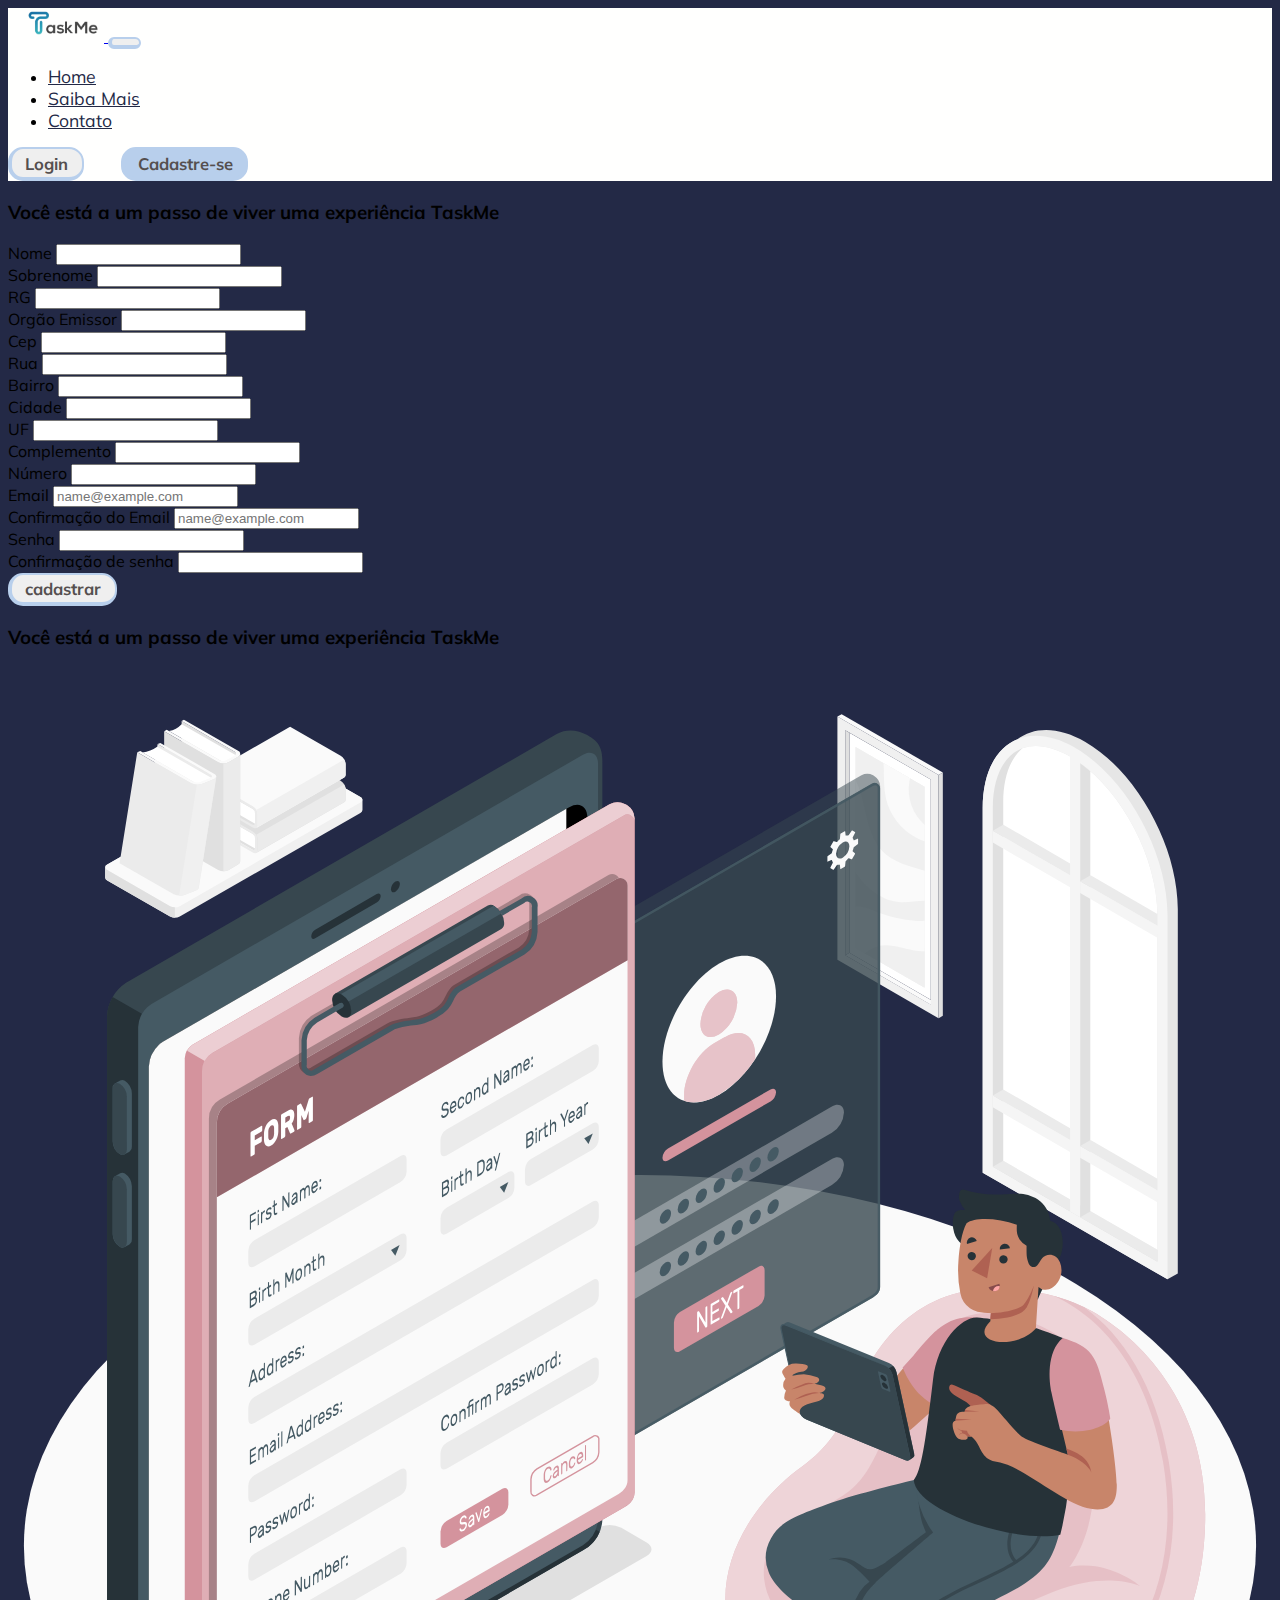
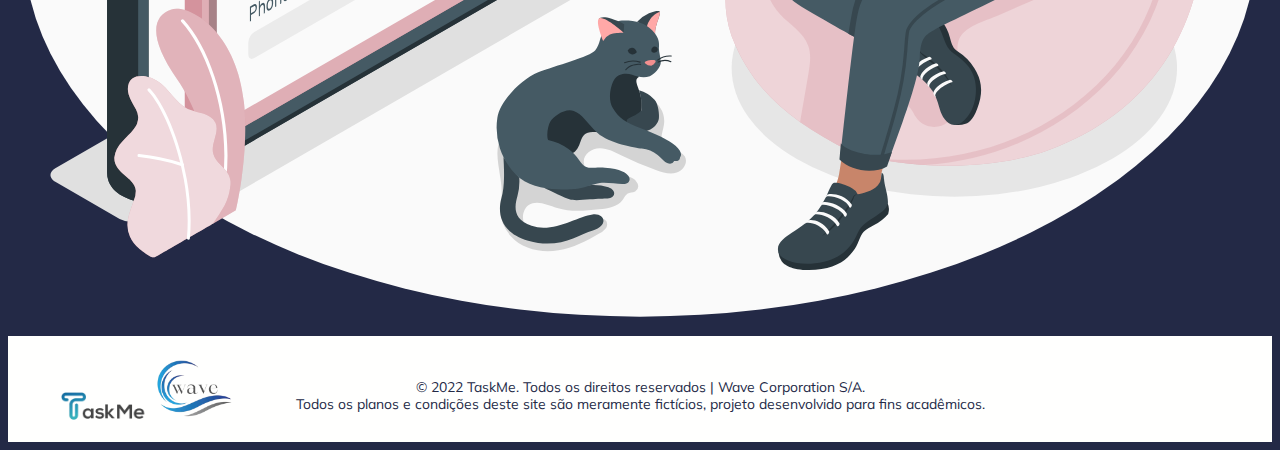
<file: Html/cadastro.html>
<!DOCTYPE html>
<html lang="pt-br">

<head>
  <meta charset="UTF-8">
  <meta http-equiv="X-UA-Compatible" content="IE=edge">
  <meta name="viewport" content="width=device-width, initial-scale=1.0">
  <link href="https://cdn.jsdelivr.net/npm/bootstrap@5.2.0-beta1/dist/css/bootstrap.min.css" rel="stylesheet"
    integrity="sha384-0evHe/X+R7YkIZDRvuzKMRqM+OrBnVFBL6DOitfPri4tjfHxaWutUpFmBp4vmVor" crossorigin="anonymous">
  <link rel="stylesheet" href="../Css/style.css">
  <link rel="stylesheet" href="../Css/mediaquery-index.css">
  <link rel="shortcut icon" href="../img/icon.png" type="image/x-icon">
  <title>TaskMe | Cadastro</title>
</head>

<body>
  <header class="navbar navbar-expand-lg navbar-light">
    <div class="container-fluid">
      <a class="navbar-brand" href="../index.html">
        <img class="navbar-logo" src="../img/taskme-logo.png" alt="Logo da TaskMe">
      </a>
      <button class="navbar-toggler" type="button" data-bs-toggle="collapse" data-bs-target="#navbarNav"
        aria-controls="navbarNav" aria-expanded="false" aria-label="Toggle navigation">
        <span class="navbar-toggler-icon"></span>
      </button>
      <div class="collapse navbar-collapse justify-content-end" id="navbarNav">
        <ul class="navbar-nav">
          <li class="nav-item">
            <a class="nav-link" aria-current="page" href="../index.html">Home</a>
          </li>
          <li class="nav-item">
            <a class="nav-link" href="./detalhe.html">Saiba Mais</a>
          </li>
          <li class="nav-item">
            <a class="nav-link" href="./contatos.html">Contato</a>
          </li>
        </ul>
        <button class="botao-login" id="btnLog">Login</button>
        <button class="botao-cadastro"id="btnCad">Cadastre-se</button>
      </div>
    </div>
  </header>

  <!-- Formulário -->
  <div class="container">
    <div class="d-flex flex-column flex-md-row-reverse py-4">
      <div class="mb-4 d-md-none d-flex">
        <h3 class="text-white">
          Você está a um passo de viver uma experiência TaskMe
        </h3>
      </div>
      <div class="col-12 card px-4 py-4 m-md-4 col-md-5">
        <form id="formCadastro">
          <div class="row mb-2">
            <div class="form-group col-12 col-lg-6 mb-2">
              <label for="nome">Nome</label>
              <input class="form-control" type="text" name="nome" id="nome">

            </div>
            <div class="form-group col-12 col-lg-6">
              <label for="sobrenome">Sobrenome</label>
              <input class="form-control" type="text" name="sobrenome" id="sobrenome">
            </div>
          </div>

          <div class="row mb-2">
            <div class="form-group col-12 col-lg-6 mb-2">
              <label for="rg">RG</label>
              <input class="form-control" type="text" name="rg" id="rg">
            </div>
            <div class="form-group col-12 col-lg-6">
              <label for="orgao-emissor">Orgão Emissor</label>
              <input class="form-control" type="text" name="orgao-emissor" id="orgaoEmissor">
            </div>
          </div>

          <div class="form-group mb-2">
            <div class="col-12 col-md-6">
              <label for="cep">Cep</label>
              <input class="form-control" type="text" name="cep" id="cep">
            </div>
          </div>

          <div class="form-group mb-2">
            <label for="rua">Rua</label>
            <input class="form-control" type="text" name="rua" id="rua">
          </div>

          <div class="form-group mb-2">
            <label for="bairro">Bairro</label>
            <input class="form-control" type="text" name="bairro" id="bairro">
          </div>

          <div class="row mb-2">
            <div class="form-group col-12 col-md-6">
              <label for="cidade">Cidade</label>
              <input class="form-control" type="text" name="cidade" id="cidade">
            </div>

            <div class="form-group col-12 col-md-6 mb-2">
              <label for="uf">UF</label>
              <input class="form-control" type="text" name="uf" id="uf">
            </div>
          </div>

          <div class="row mb-2">
            <div class="form-group col-12 col-md-6">
              <label for="complemento">Complemento</label>
              <input class="form-control" type="text" name="complemento" id="complemento">
            </div>
            <div class="form-group col-12 col-md-6 mb-2">
              <label for="numero">Número</label>
              <input class="form-control" type="text" name="numero" id="numero">
            </div>
          </div>

          <div class="row mb-2">
            <div class="form-group col-12 col-md-6 mb-2">
              <label for="email">Email</label>
              <input class="form-control" type="email" name="email" id="email" placeholder="name@example.com">
            </div>
            <div class="form-group col-12 col-md-6 mb-2">
              <label for="confirmaEmail">Confirmação do Email</label>
              <input class="form-control" type="text" name="confirmaEmail" id="confirmaEmail"
                placeholder="name@example.com">
            </div>
          </div>

          <div class="row mb-2">
            <div class="form-group col-12 col-md-6 mb-2">
              <label for="senha">Senha</label>
              <input class="form-control" type="password" name="senha" id="senha">
            </div>
            <div class="form-group col-12 col-md-6">
              <label for="confirmaSenha">Confirmação de senha</label>
              <input class="form-control" type="password" name="confirmaSenha" id="confirmaSenha">
            </div>
          </div>
          <div class="d-flex justify-content-center mt-4"><button class="btn btn-primary px-4">cadastrar</button></div>
        </form>
      </div>

      <div class="col-12 px-6 mb-4 m-md-4 col-md-5 d-flex justify-content-start align-items-center flex-column">

        <div class="mb-4 d-none d-md-flex">
          <h3 class="text-white">
            Você está a um passo de viver uma experiência TaskMe
          </h3>
        </div>

        <div class="d-flex w-100 h-100 justify-content-center">
          <img class="img-fluid" src="../img/Forms-amico.svg"
            alt="imagem de um homem olhando para pagina de cadastro com um gato ao lado">
        </div>
      </div>
    </div>
  </div>
  <footer>
    <section class="rodape">
      <div class="footer-logos">
        <img class="logo-taskme" src="../img/taskme-logo.png" alt="logo do produto taskme">
        <img class="logo-wave" src="../img/wave-logo.png" alt="logo da empresa Wave">
      </div>
    </section>
    <section class="copyright">
      <p class="copyright-texto"> © 2022 TaskMe. Todos os direitos reservados | Wave Corporation S/A. <br>
        Todos os planos e condições deste site são meramente fictícios, projeto desenvolvido para fins
        acadêmicos.</p>
    </section>
  </footer>

  <script src="https://code.jquery.com/jquery-3.6.0.min.js"></script>
  <script src="https://cdn.jsdelivr.net/npm/bootstrap@5.2.0-beta1/dist/js/bootstrap.bundle.min.js"
    integrity="sha384-pprn3073KE6tl6bjs2QrFaJGz5/SUsLqktiwsUTF55Jfv3qYSDhgCecCxMW52nD2" crossorigin="anonymous">
  </script>
  <script src="../js/model/model-cadastro.js"></script>
  <script src="../js/views/view-cadastro.js"></script>
  <script src="../js/controller/controller-cadastro.js"></script>
  <script src="../js/script.js"></script>

</body>

</html>
</file>
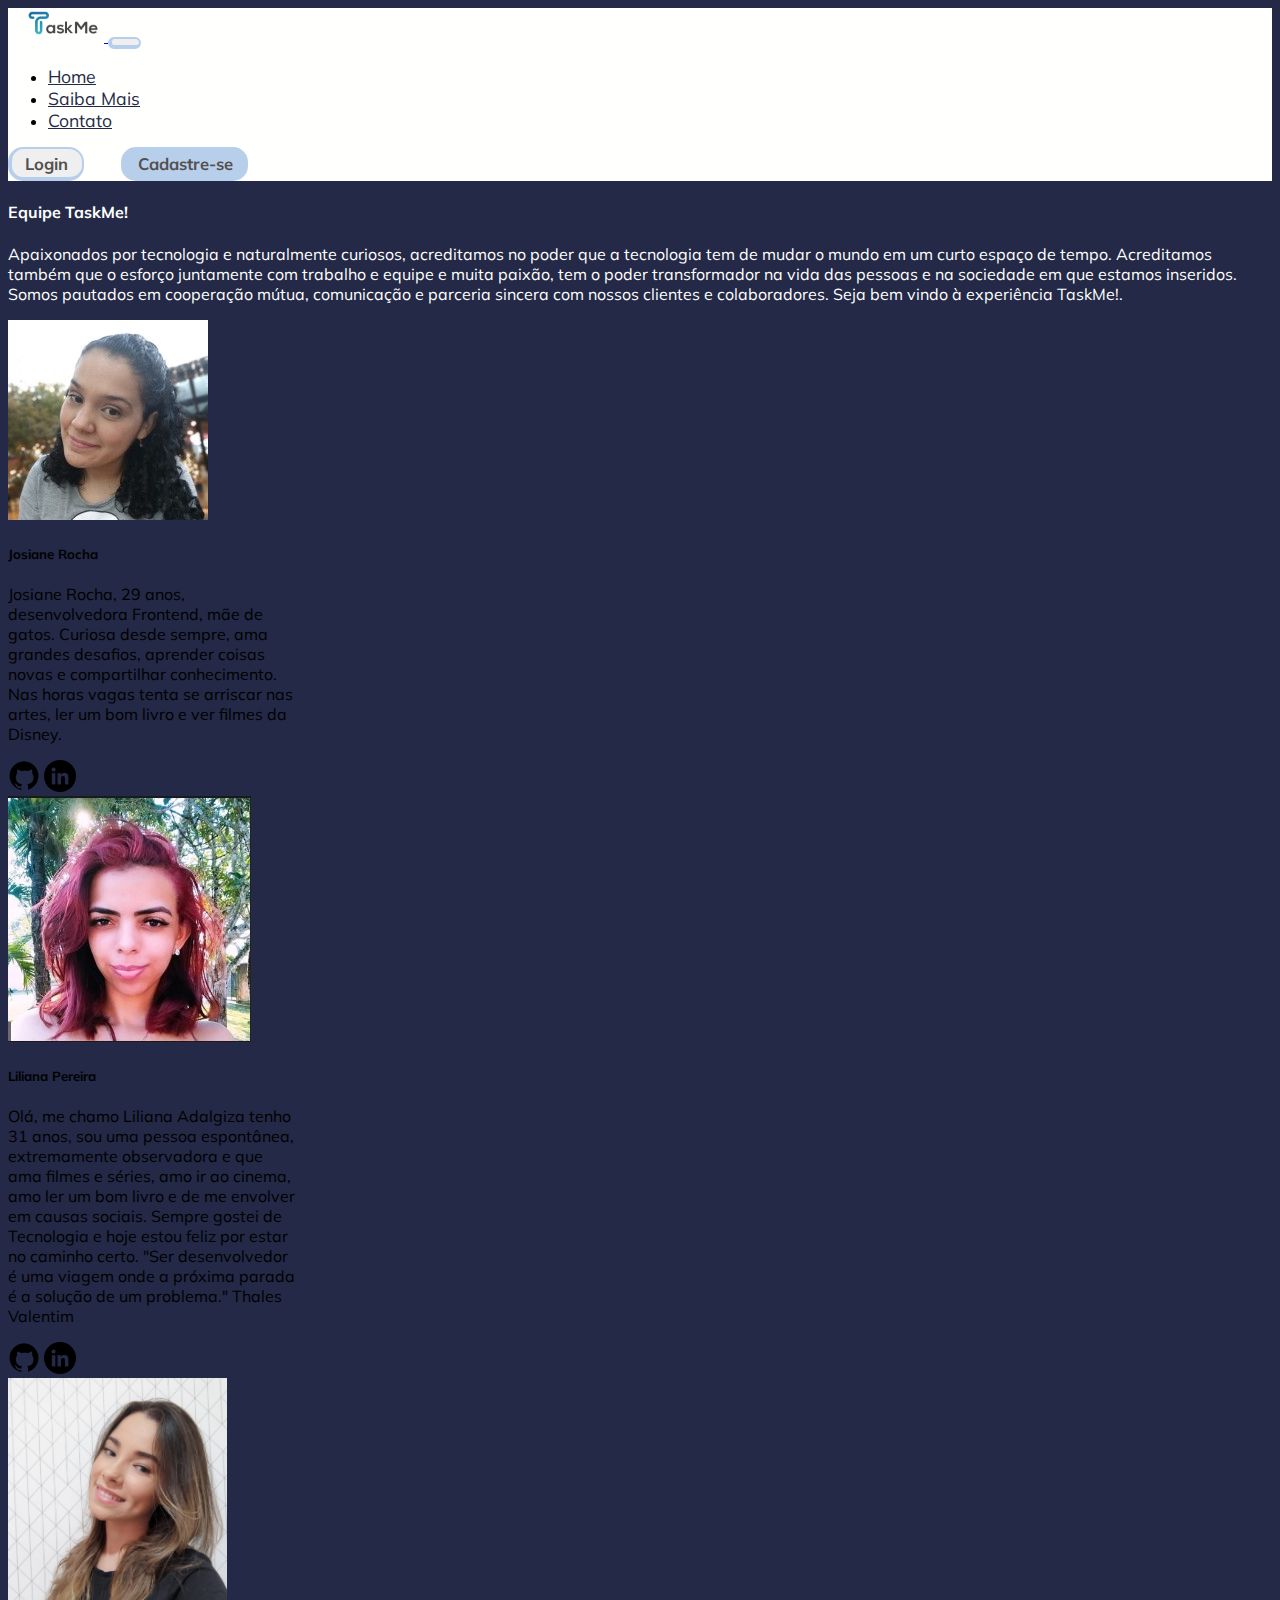
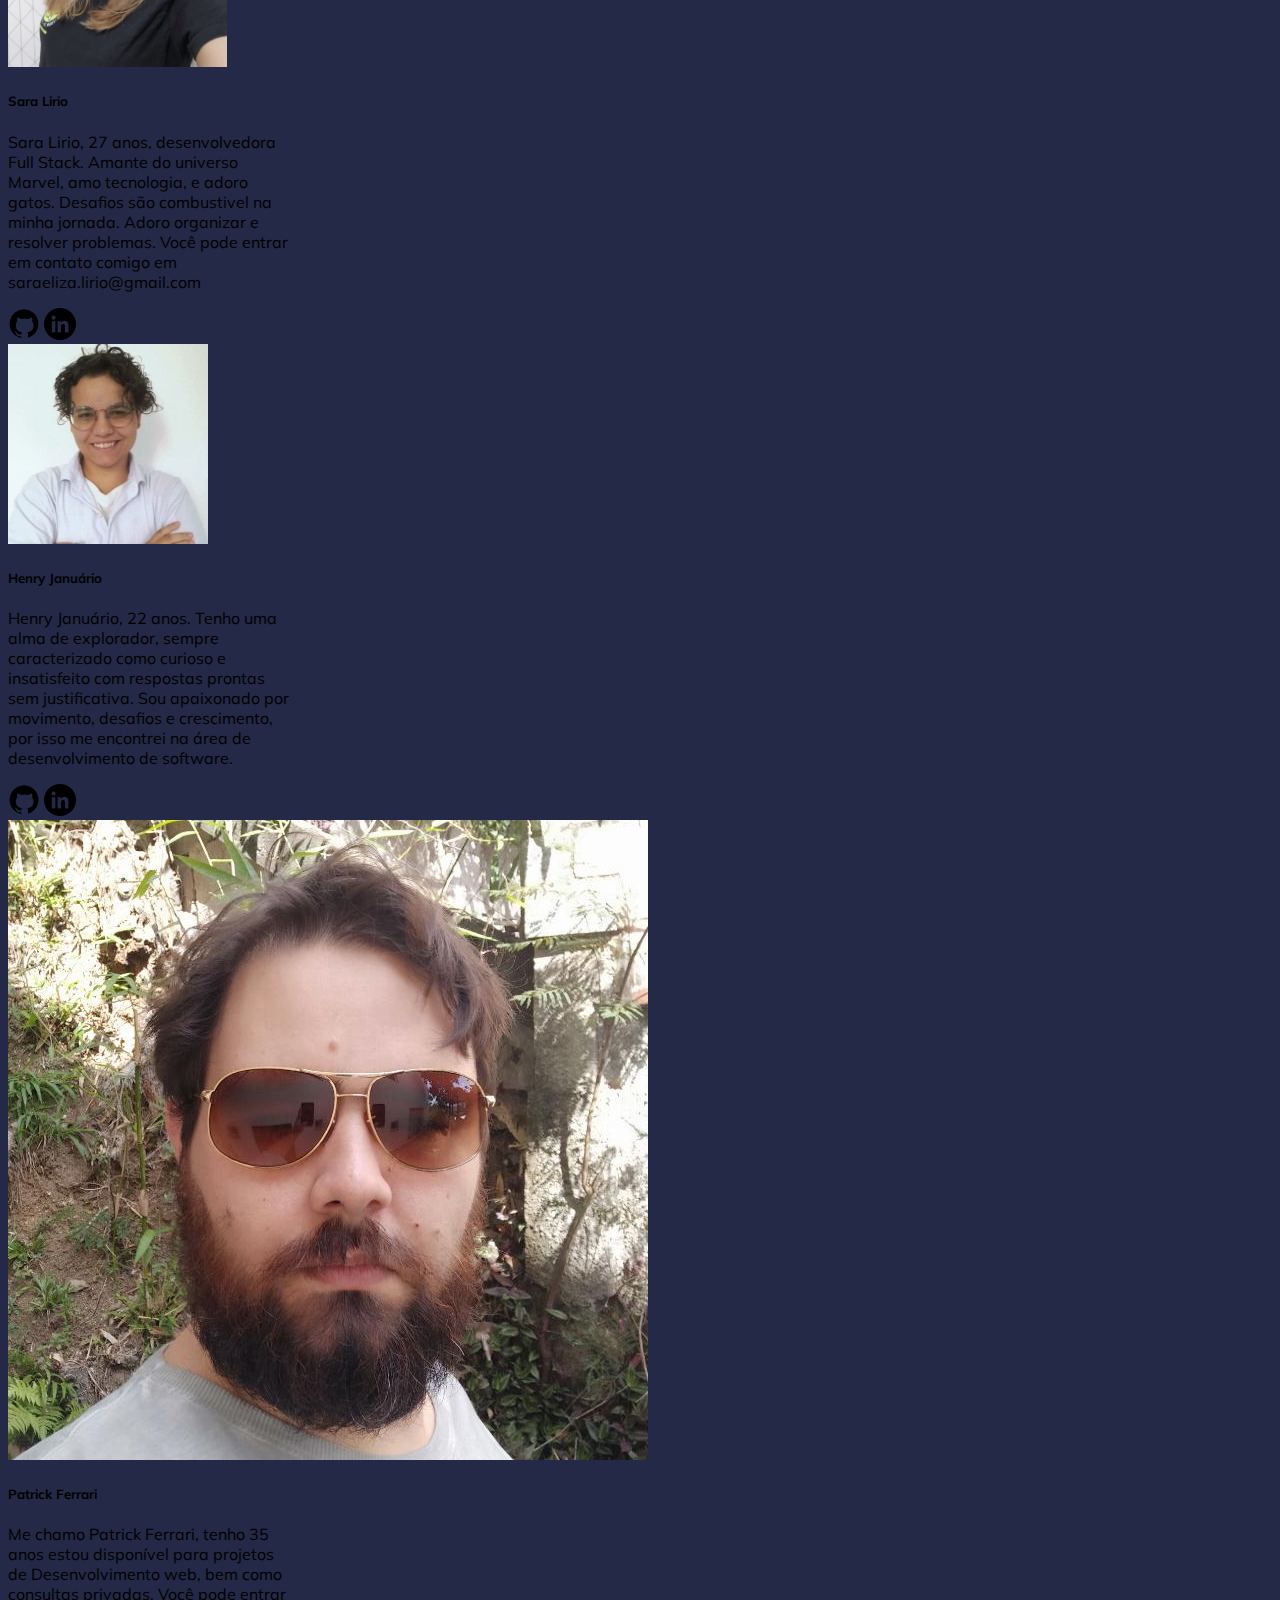
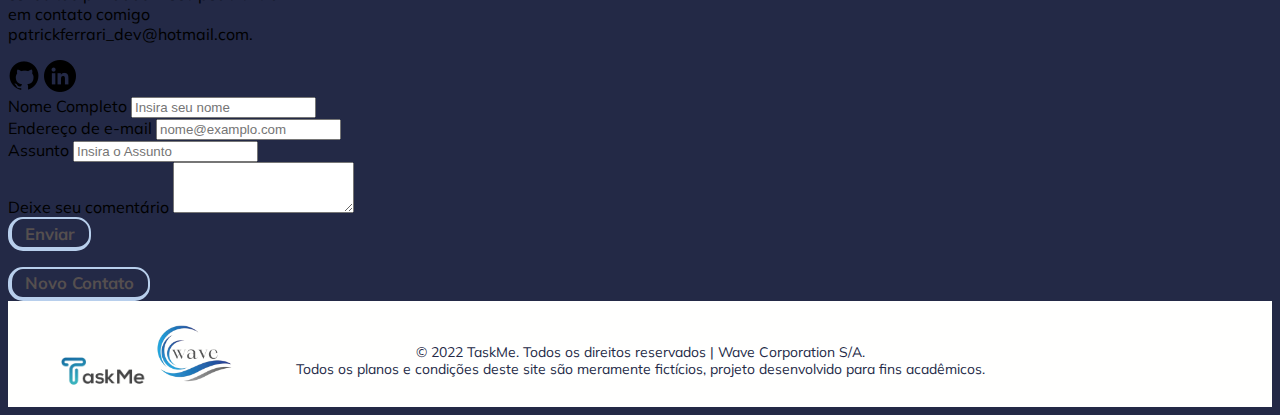
<file: Html/contatos.html>
<!DOCTYPE html>
<html lang="pt-br">

<head>
    <meta charset="UTF-8">
    <meta http-equiv="X-UA-Compatible" content="IE=edge">
    <meta name="viewport" content="width=device-width, initial-scale=1.0">
    <link href="https://cdn.jsdelivr.net/npm/bootstrap@5.2.0-beta1/dist/css/bootstrap.min.css" rel="stylesheet"
        integrity="sha384-0evHe/X+R7YkIZDRvuzKMRqM+OrBnVFBL6DOitfPri4tjfHxaWutUpFmBp4vmVor" crossorigin="anonymous">
    <link rel="stylesheet" href="../Css/style.css">
    <link rel="stylesheet" href="../Css/style-contatos.css">
    <link rel="stylesheet" href="../Css/mediaquery-index.css">
    <link rel="shortcut icon" href="../img/icon.png" type="image/x-icon">
    <title>TaskMe | Contatos</title>
</head>

<body class="ajustesBody mt-5">
    <header>
        <nav class="navbar navbar-expand-lg navbar-light navColor fixed-top">
            <div class="container-fluid">
                <a class="navbar-brand" href="../index.html">
                    <img class="navbar-logo" src="../img/taskme-logo.png" alt="Logo da TaskMe">
                </a>
                <button class="navbar-toggler" type="button" data-bs-toggle="collapse" data-bs-target="#navbarNav"
                    aria-controls="navbarNav" aria-expanded="false" aria-label="Toggle navigation">
                    <span class="navbar-toggler-icon"></span>
                </button>
                <div class="collapse navbar-collapse justify-content-end" id="navbarNav">
                    <ul class="navbar-nav">
                        <li class="nav-item">
                            <a class="nav-link" aria-current="page" href="../index.html">Home</a>
                        </li>
                        <li class="nav-item">
                            <a class="nav-link" href="./detalhe.html">Saiba Mais</a>
                        </li>
                        <li class="nav-item">
                            <a class="nav-link" href="./contatos.html">Contato</a>
                        </li>
                    </ul>
                    <button class="botao-login" id="btnLog">Login</button>
                    <button class="botao-cadastro"id="btnCad">Cadastre-se</button>
                </div>
            </div>
        </nav>
    </header>
    <main>
        <section class="container m-1 p-5">
            <div>
                <article>
                    <h4 class="card-title corTxt">Equipe TaskMe!</h4>
                    <p class="card-text  corTxt ">Apaixonados por tecnologia e naturalmente curiosos, acreditamos no
                        poder que a tecnologia tem de mudar o mundo em um curto espaço de tempo.

                        Acreditamos também que o esforço juntamente com trabalho e equipe e muita paixão, tem o poder
                        transformador na vida das pessoas e na sociedade em que estamos inseridos.

                        Somos pautados em cooperação mútua, comunicação e parceria sincera com nossos clientes e
                        colaboradores. Seja bem vindo à experiência TaskMe!.</p>
                </article>
            </div>
        </section>
        <section class="container ">
            <div class=" row justify-content-center ">
                <article class="card estiloCard p-0 m-2 col-12 col-md-4">
                    <img src="../img/josi.jpg" class="card-img-top" alt="Josiane R S Lima Santos">
                    <div class="card-body">
                        <h5 class="card-title">Josiane Rocha</h5>
                        <p class="card-text">Josiane Rocha, 29 anos, desenvolvedora Frontend, mãe de gatos. Curiosa desde sempre, ama grandes desafios, aprender coisas novas e compartilhar conhecimento. Nas horas vagas tenta se arriscar nas artes, ler um bom livro e ver filmes da Disney.</p>
                        <a href="https://github.com/Josirocha"><img class="link" src="../img/github.png" alt="github"></a>
                        <a href="https://www.linkedin.com/in/josiane-r-s-lima-santos-10202971"><img class="link"
                                src="../img/linkedin.png" alt="github"></a>
                    </div>
                </article>
                <article class="card estiloCard p-0 m-2 col-12 col-md-4">
                    <img src="../img/liliana.jpeg" class="card-img-top" alt="Liliana Adalgiza dos Santos Pereira">
                    <div class="card-body">
                        <h5 class="card-title">Liliana Pereira</h5>
                        <p class="card-text">Olá, me chamo Liliana Adalgiza tenho 31 anos, sou uma pessoa espontânea, extremamente observadora e que ama filmes e séries, amo ir ao cinema, amo ler um bom livro e de me envolver em causas sociais.  Sempre gostei de Tecnologia e hoje estou feliz por estar no caminho certo. 

                            "Ser desenvolvedor é uma viagem onde a próxima parada é a solução de um problema."
                            Thales Valentim</p>
                        <a href="https://github.com/Liliana1609"><img class="link" src="../img/github.png"
                                alt="github"></a>
                        <a href="https://www.linkedin.com/in/liliana-adalgiza-dos-santos-pereira-a163b1a2"><img
                                class="link" src="../img/linkedin.png" alt="github"></a>
                    </div>
                </article>
                <article class="card estiloCard p-0 m-2 col-12 col-md-4">
                    <img src="../img/sara.jpeg" class="card-img-top imagem-sara" alt="Sara Lirio">
                    <div class="card-body">
                        <h5 class="card-title">Sara Lirio</h5>
                        <p class="card-text">Sara Lirio, 27 anos, desenvolvedora Full Stack. Amante do universo Marvel, amo tecnologia, e adoro gatos. Desafios são combustivel na minha jornada. Adoro organizar e resolver problemas. Você pode entrar em contato comigo em saraeliza.lirio@gmail.com</p>
                        <a href="https://www.linkedin.com/in/saralirio "><img class="link" src="../img/github.png"
                                alt="github"></a>
                        <a href="https://github.com/Sara-Lirio"><img class="link" src="../img/linkedin.png"
                                alt="github"></a>
                    </div>
                </article>
                <article class="card estiloCard p-0 m-2 col-12 col-md-4">
                    <img src="../img/henry.jpg" class="card-img-top" alt="Henry Januário">
                    <div class="card-body">
                        <h5 class="card-title">Henry Januário</h5>
                        <p class="card-text">Henry Januário, 22 anos. Tenho uma alma de explorador, sempre caracterizado
                            como curioso e insatisfeito com respostas prontas sem justificativa.
                            Sou apaixonado por movimento, desafios e crescimento, por isso me encontrei na área de
                            desenvolvimento de software.</p>
                        <a href="https://github.com/Henry-Januario"><img class="link" src="../img/github.png"
                                alt="github"></a>
                        <a href="https://www.linkedin.com/in/henry-januario/"><img class="link" src="../img/linkedin.png"
                                alt="github"></a>
                    </div>
                </article>
                <article class="card estiloCard p-0 m-2 col-12 col-md-4">
                    <img src="../img/patrick.jpg" class="card-img-top" alt="Patrick Ferrari">
                    <div class="card-body">
                        <h5 class="card-title">Patrick Ferrari</h5>
                        <p class="card-text"> Me chamo Patrick Ferrari, tenho 35 anos estou disponível para projetos de Desenvolvimento web, bem
                            como consultas privadas. Você pode entrar em contato comigo patrickferrari_dev@hotmail.com.</p>
                        <a href="https://github.com/CarratiPatrick"><img class="link" src="../img/github.png"
                                alt="github"></a>
                        <a href="https://www.linkedin.com/in/patrick-ferrari/"><img class="link" src="../img/linkedin.png"
                                alt="github"></a>
                    </div>

            </div>
        </section>
        <section class="container p-0 mb-5">
            <form class=" card px-4 py-4" id="formulario">
                <div>
                    <label for="controleDeNome" class="form-label">Nome Completo</label>
                    <input type="text" class="form-control" id="nomeContato" placeholder="Insira seu nome">
                </div>
                <div class="mb-3">
                    <label for="controleDeEmail" class="form-label">Endereço de e-mail</label>
                    <input type="email" class="form-control" id="emailContato" placeholder="nome@examplo.com">
                </div>
                <div>
                    <label for="ControleDeAssunto" class="form-label">Assunto</label>
                    <input type="text" class="form-control" id="assuntoContato" placeholder="Insira o Assunto">
                </div>
                <div class="mb-3">
                    <label for="controleMsg" class="form-label">Deixe seu comentário</label>
                    <textarea class="form-control" id="msgContato" rows="3"></textarea>
                </div>
                <div class="d-flex mb-3">
                    <button class="btn btn-primary ms-auto p-2 corBtn " type="submit" id="enviar">Enviar</button>
                </div>
            </form>
            <div class="d-none card px-4 py-4" id="reenviar">
                <p id="sucesso"></p>
                <button class="btn btn-primary ms-auto p-2 corBtn " type="submit" id="btnReenviar">Novo Contato</button>
            </div>
        </section>

    </main>
    <footer class=" rodapeColor">
        <section class="rodape">
            <div class="footer-logos">
                <img class="logo-taskme" src="../img/taskme-logo.png" alt="">
                <img class="logo-wave" src="../img/wave-logo.png" alt="">
            </div>
        </section>
        <section class="copyright">
            <p class="copyright-texto"> © 2022 TaskMe. Todos os direitos reservados | Wave Corporation S/A. <br>
                Todos os planos e condições deste site são meramente fictícios, projeto desenvolvido para fins
                acadêmicos.</p>
        </section>
    </footer>
    <script src="https://cdn.jsdelivr.net/npm/bootstrap@5.2.0-beta1/dist/js/bootstrap.bundle.min.js"
        integrity="sha384-pprn3073KE6tl6bjs2QrFaJGz5/SUsLqktiwsUTF55Jfv3qYSDhgCecCxMW52nD2"
        crossorigin="anonymous"></script>
    <script src="https://code.jquery.com/jquery-3.6.0.min.js"></script>
    <script src="../js/model/model-contatos.js"></script>
    <script src="../js/views/views-contatos.js"></script>
    <script src="../js/controller/controller-contatos.js"></script>
    <script src="../js/script.js"></script>
</body>

</html>
</file>
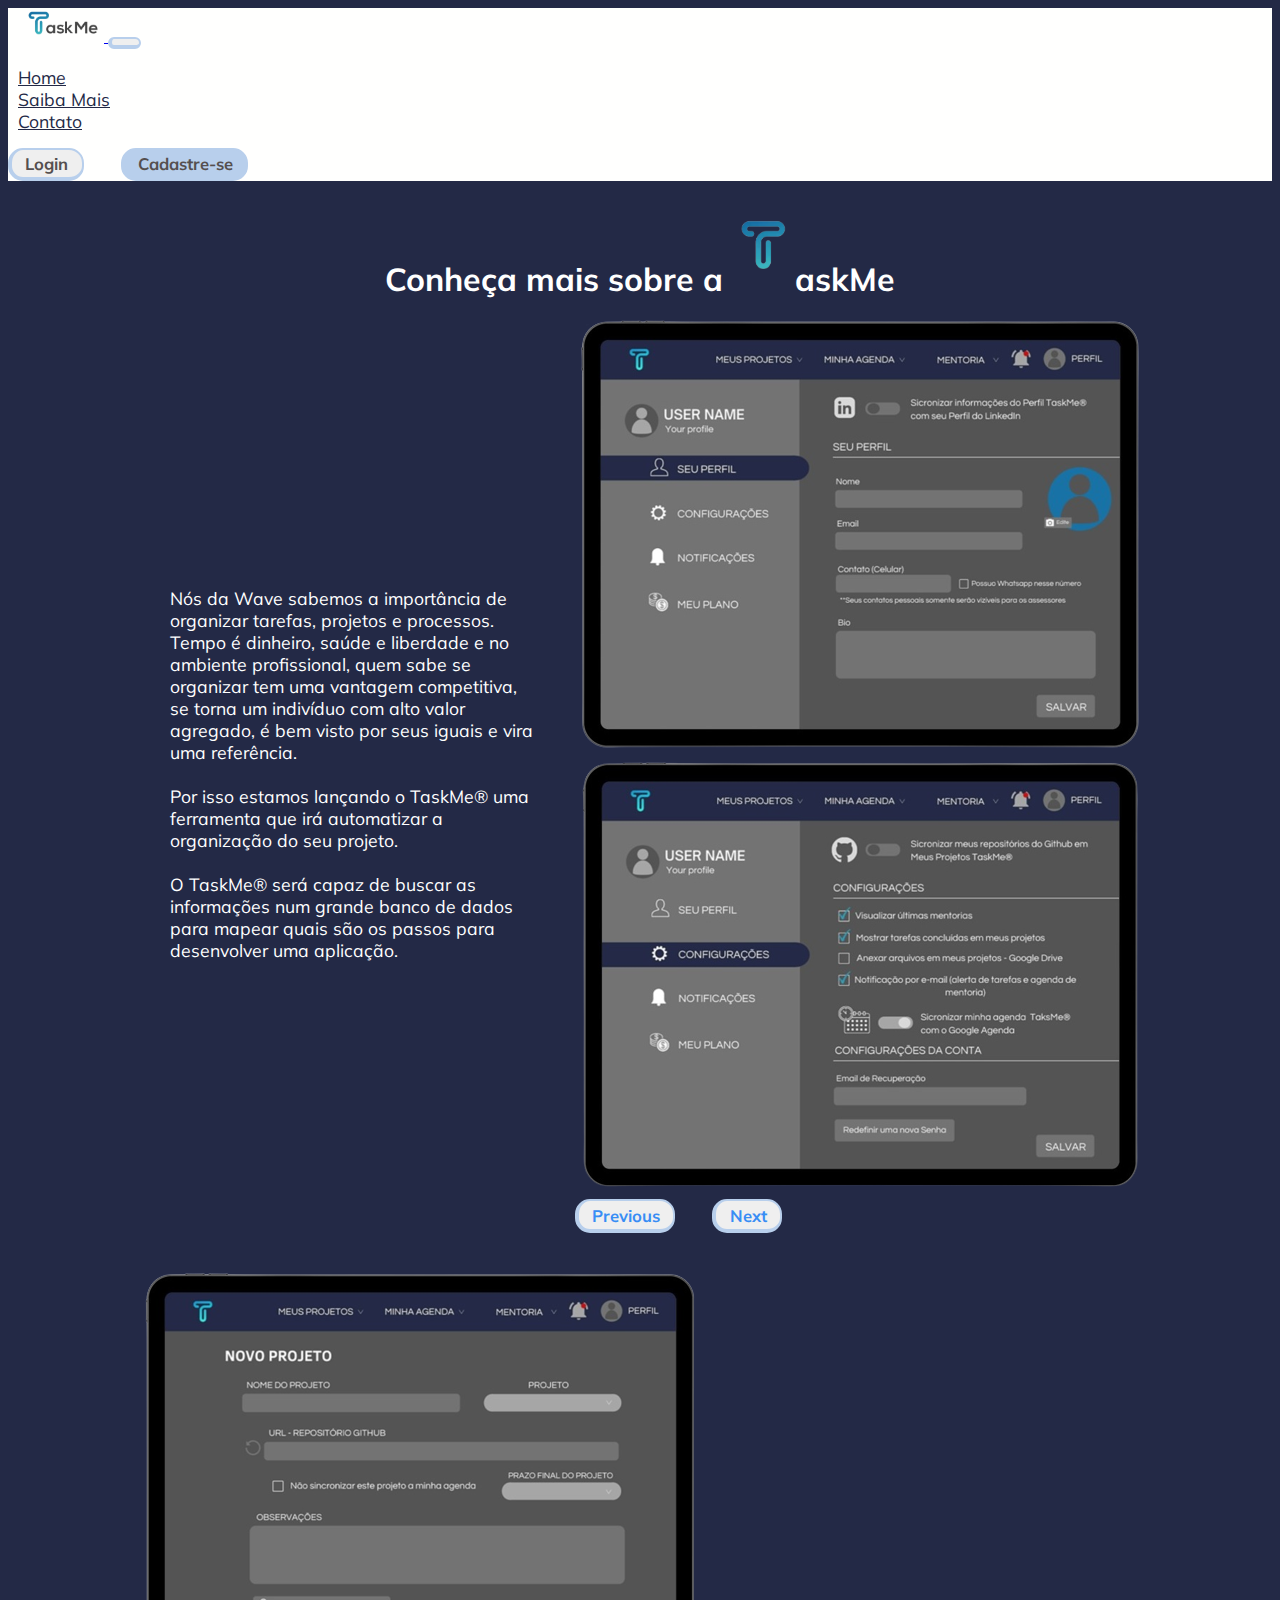
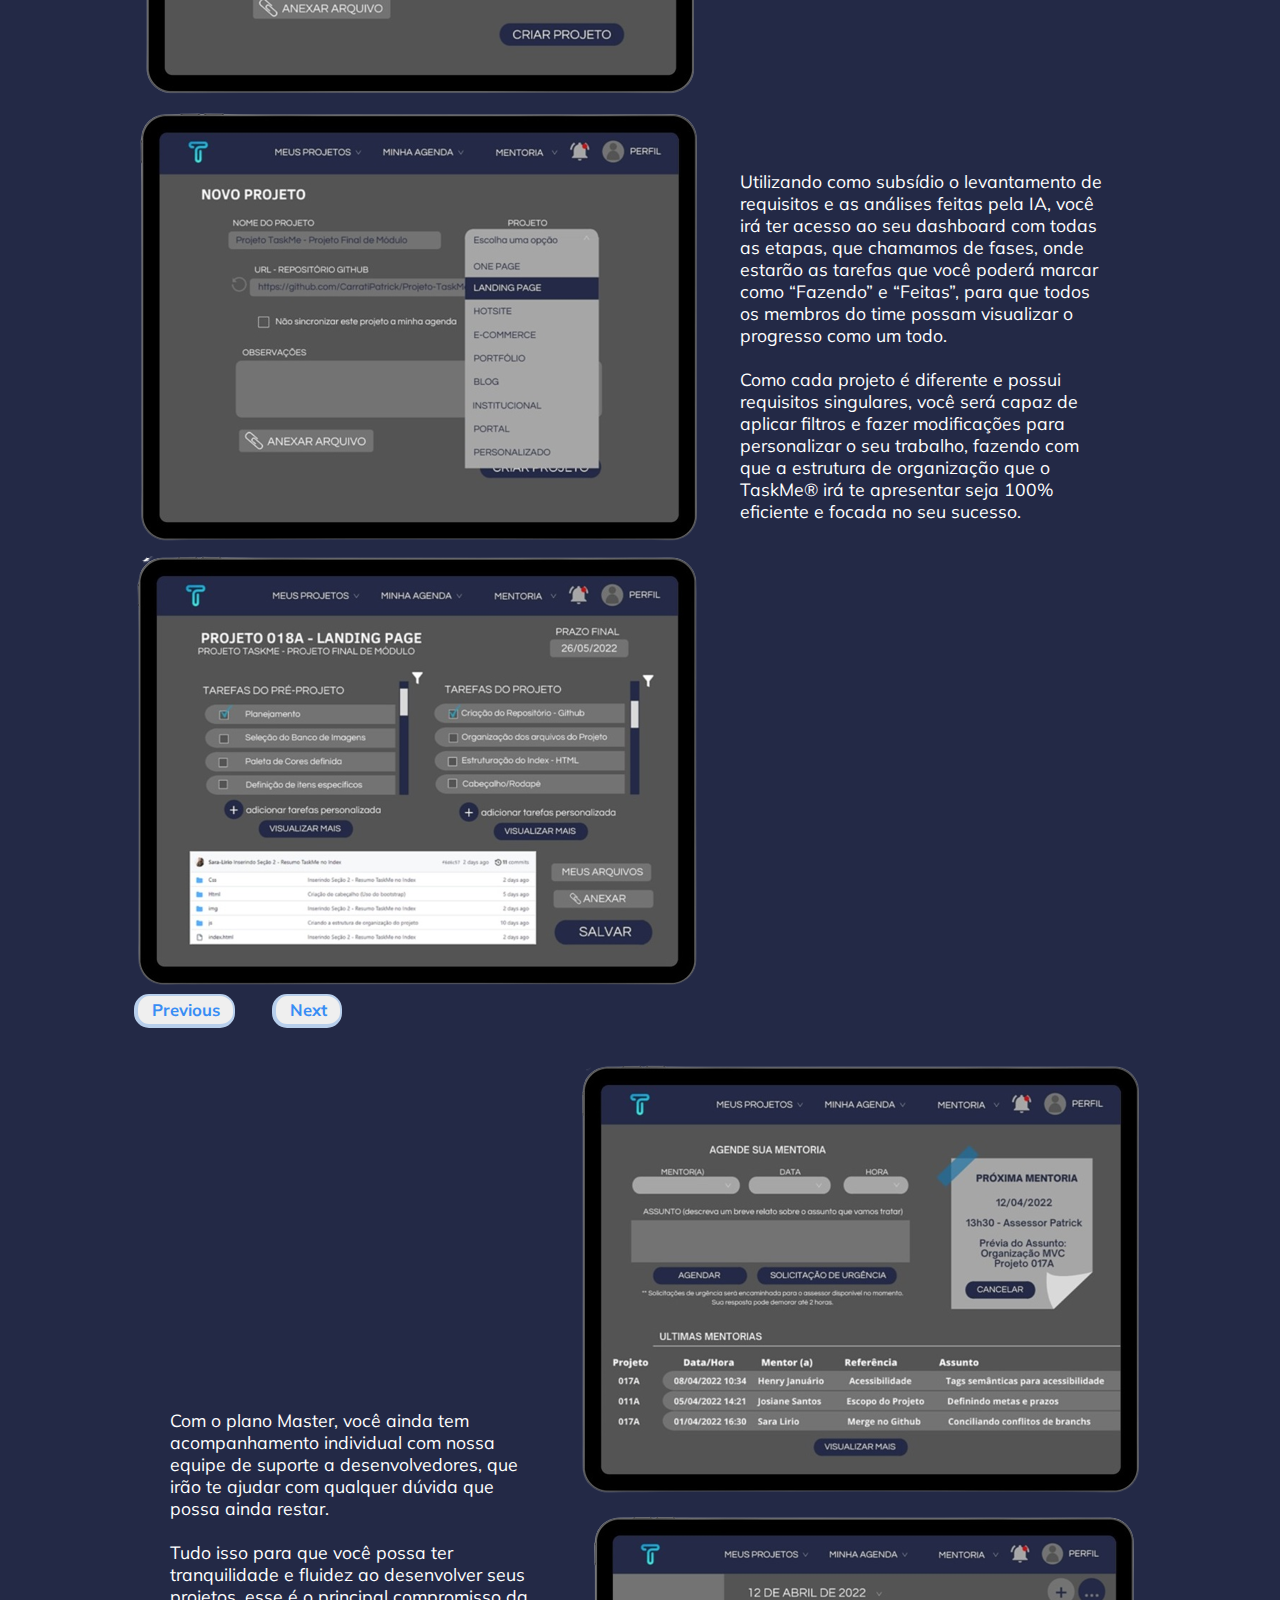
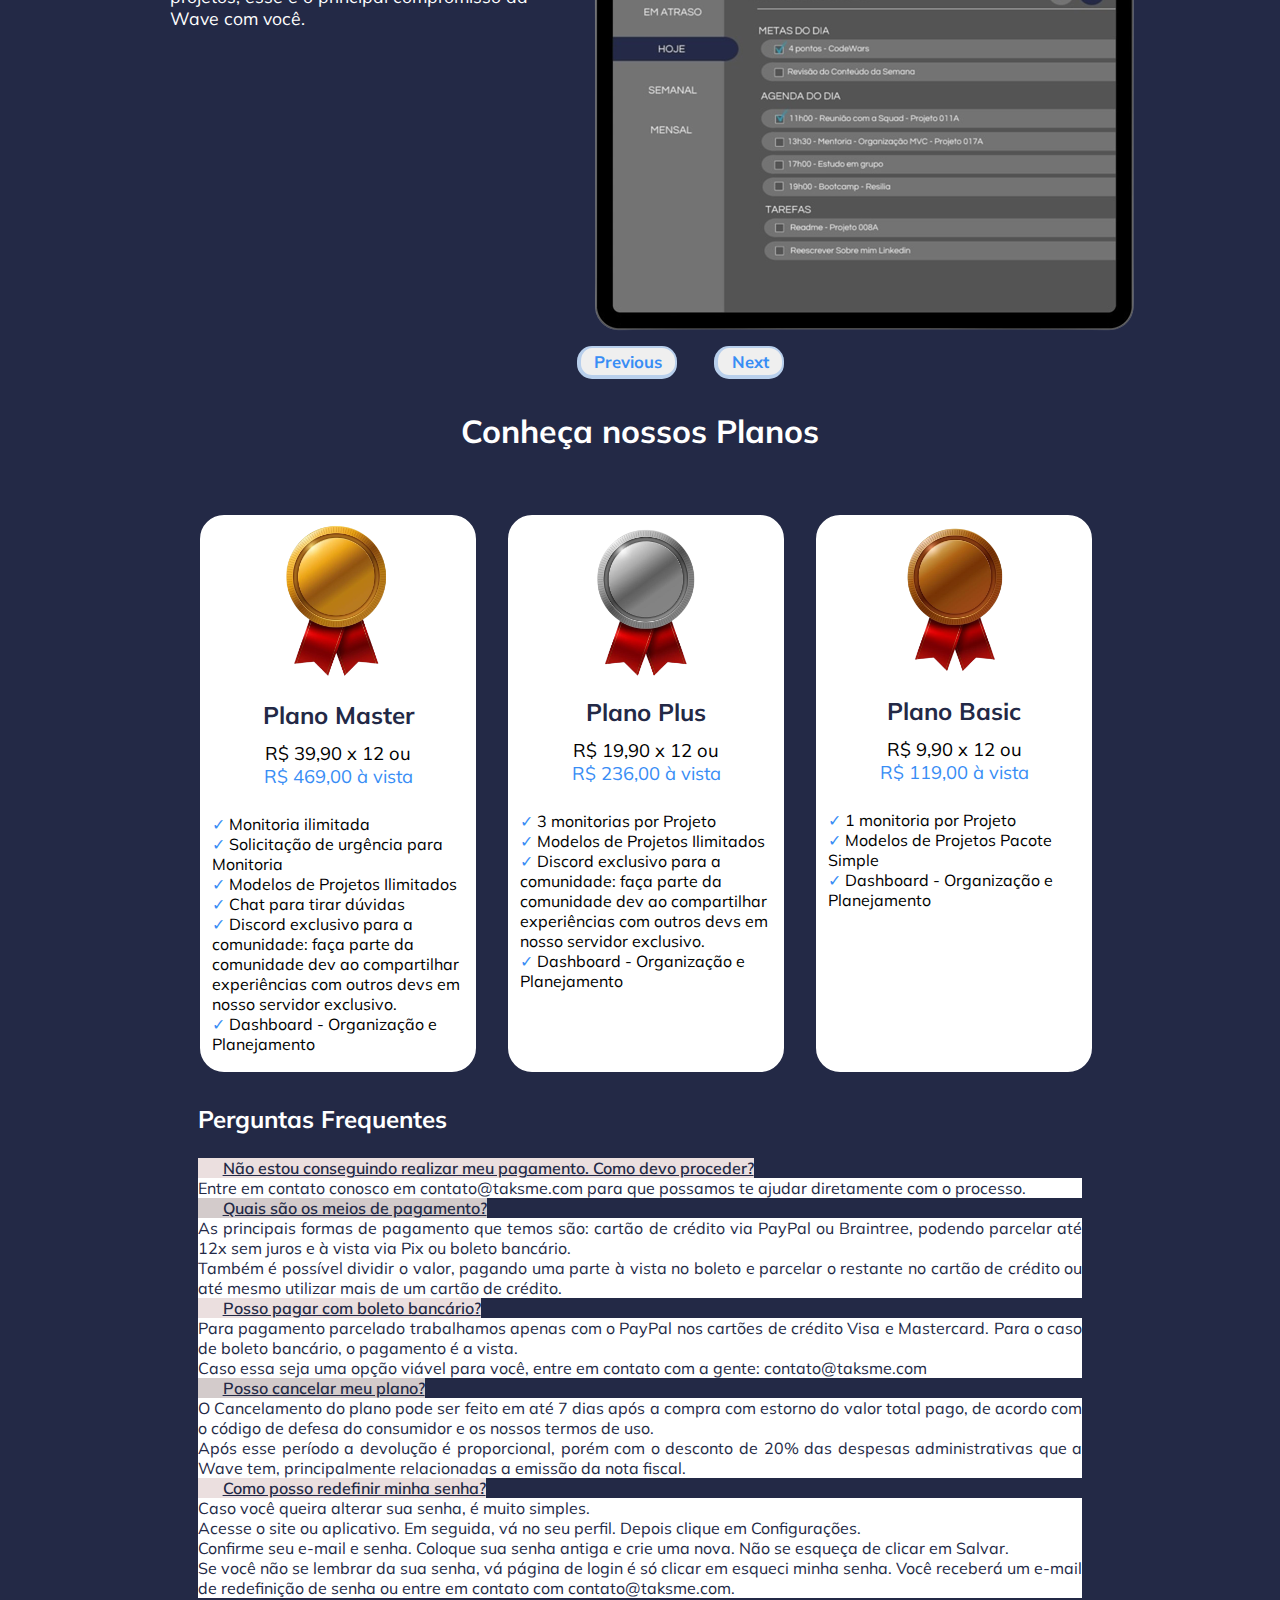
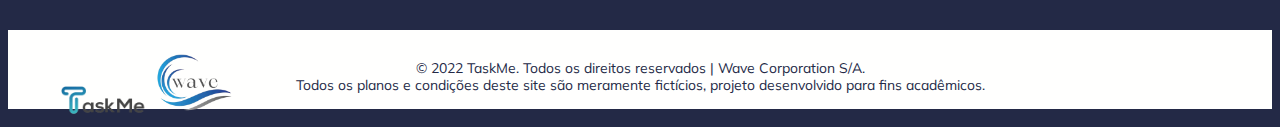
<file: Html/detalhe.html>
<!DOCTYPE html>
<html lang="pt-BR">

<head>
    <meta charset="UTF-8">
    <meta http-equiv="X-UA-Compatible" content="IE=edge">
    <meta name="viewport" content="width=device-width, initial-scale=1.0">
    <link href="https://cdn.jsdelivr.net/npm/bootstrap@5.2.0-beta1/dist/css/bootstrap.min.css" rel="stylesheet"
        integrity="sha384-0evHe/X+R7YkIZDRvuzKMRqM+OrBnVFBL6DOitfPri4tjfHxaWutUpFmBp4vmVor" crossorigin="anonymous">
    <link rel="stylesheet" href="../Css/style.css">
    <link rel="stylesheet" href="../Css/detalhe.css">
    <link rel="stylesheet" href="../Css/mediaquery-index.css">
    <link rel="icon" type="image/x-icon" href="../img/icon.png">
    <title>Saiba mais | TaskMe</title>
</head>

<body>
    <header class="navbar navbar-expand-lg navbar-light">
        <div class="container-fluid">
            <a class="navbar-brand" href="../index.html">
                <img class="navbar-logo" src="../img/taskme-logo.png" alt="Logo da TaskMe">
            </a>

            <button class="navbar-toggler" type="button" data-bs-toggle="collapse" data-bs-target="#navbarNav"
                aria-controls="navbarNav" aria-expanded="false" aria-label="Toggle navigation">
                <span class="navbar-toggler-icon"></span>
            </button>
            <div class="collapse navbar-collapse justify-content-end div-nav-link" id="navbarNav">
                <ul class="navbar-nav">
                    <li class="nav-item">
                        <a class="nav-link" aria-current="page" href="../index.html">Home</a>
                    </li>
                    <li class="nav-item">
                        <a class="nav-link" href="./detalhe.html">Saiba Mais</a>
                    </li>
                    <li class="nav-item">
                        <a class="nav-link" href="./contatos.html">Contato</a>
                    </li>
                </ul>
                <button class="botao-login"id="btnLog">Login</button>
                <button class="botao-cadastro"id="btnCad">Cadastre-se</button>
            </div>
        </div>
    </header>

    <main>
        <h1>Conheça mais sobre a <img class="saibamais-logo" src="../img/icon.png" alt="Logo da TaskMe">askMe</h1>
        <section class="saiba-mais">
            <div class="saiba-mais-parte1">
                <p class="texto-saiba-mais"> Nós da Wave sabemos a importância de organizar tarefas, projetos e
                    processos.
                    Tempo é dinheiro, saúde e liberdade e no ambiente profissional, quem sabe se organizar tem uma
                    vantagem competitiva, se torna um indivíduo com alto valor agregado, é bem visto por seus iguais e
                    vira uma referência.<br>
                    <br> Por isso estamos lançando o TaskMe® uma ferramenta que irá automatizar a organização
                    do seu projeto.<br>
                    <br>O TaskMe® será capaz de buscar as informações num grande banco de dados para mapear quais são os
                    passos para desenvolver uma aplicação.
                </p>

                <div id="carouselExampleControls" class="carousel slide carousel1" data-bs-ride="carousel">
                    <div class="carousel-inner">
                        <div class="carousel-item active">
                            <img src="../img/perfil.png" class="d-block w-100" alt="Tela do Aplicativo TaksMe - Área do Perfil">
                        </div>
                        <div class="carousel-item">
                            <img src="../img/config.png" class="d-block w-100" alt="Tela do Aplicativo TaksMe - Área de Configurações">
                        </div>
                    </div>
                    <button class="carousel-control-prev" type="button" data-bs-target="#carouselExampleControls"
                        data-bs-slide="prev">
                        <span class="carousel-control-prev-icon" aria-hidden="true"></span>
                        <span class="visually-hidden">Previous</span>
                    </button>
                    <button class="carousel-control-next" type="button" data-bs-target="#carouselExampleControls"
                        data-bs-slide="next">
                        <span class="carousel-control-next-icon" aria-hidden="true"></span>
                        <span class="visually-hidden">Next</span>
                    </button>
                </div>
            </div>

            <div class="saiba-mais-parte2">
                <div id="carouselExampleControls1" class="carousel slide carousel1" data-bs-ride="carousel">
                    <div class="carousel-inner">
                        <div class="carousel-item active">
                            <img src="../img/novo projeto.png" class="d-block w-100" alt="Tela do Aplicativo TaksMe - Área de Criação de Projeto">
                        </div>
                        <div class="carousel-item">
                            <img src="../img/novo-projeto1.png" class="d-block w-100" alt="Tela do Aplicativo TaksMe - Área de Criação de Projeto">
                        </div>
                        <div class="carousel-item">
                            <img src="../img/projeto-taskme.png" class="d-block w-100" alt="Tela do Aplicativo TaksMe - Área do Projeto">
                        </div>
                    </div>
                    <button class="carousel-control-prev" type="button" data-bs-target="#carouselExampleControls1"
                        data-bs-slide="prev">
                        <span class="carousel-control-prev-icon" aria-hidden="true"></span>
                        <span class="visually-hidden">Previous</span>
                    </button>
                    <button class="carousel-control-next" type="button" data-bs-target="#carouselExampleControls1"
                        data-bs-slide="next">
                        <span class="carousel-control-next-icon" aria-hidden="true"></span>
                        <span class="visually-hidden">Next</span>
                    </button>
                </div>
                <p class="texto-saiba-mais">Utilizando como subsídio o levantamento de requisitos e as análises feitas
                    pela IA, você irá ter acesso ao seu dashboard com todas as etapas, que chamamos de fases, onde
                    estarão as tarefas que você poderá marcar como “Fazendo” e “Feitas”, para que todos os membros do
                    time possam visualizar o progresso como um todo.<br>
                    <br>Como cada projeto é diferente e possui requisitos singulares, você será capaz de aplicar filtros
                    e fazer modificações para personalizar o seu trabalho, fazendo com que a estrutura de organização
                    que o TaskMe® irá te apresentar seja 100% eficiente e focada no seu sucesso.
                </p>
            </div>

            <div class="saiba-mais-parte3">
                <p class="texto-saiba-mais">Com o plano Master, você ainda tem acompanhamento individual com nossa
                    equipe de suporte a desenvolvedores, que irão te ajudar com qualquer dúvida que possa ainda restar.<br>
                    <br> Tudo isso para que você possa ter tranquilidade e fluidez ao desenvolver seus projetos, esse é
                    o principal compromisso da Wave com você.
                </p>

                <div id="carouselExampleControls2" class="carousel slide carousel1" data-bs-ride="carousel">
                    <div class="carousel-inner">
                        <div class="carousel-item active">
                            <img src="../img/agendar-monitoria.png" class="d-block w-100" alt="Tela do Aplicativo TaksMe - Área de Agendamento de Monitoria">
                        </div>
                        <div class="carousel-item">
                            <img src="../img/agenda.png" class="d-block w-100" alt="Tela do Aplicativo TaksMe - Agenda">
                        </div>
                    </div>
                    <button class="carousel-control-prev" type="button" data-bs-target="#carouselExampleControls2"
                        data-bs-slide="prev">
                        <span class="carousel-control-prev-icon" aria-hidden="true"></span>
                        <span class="visually-hidden">Previous</span>
                    </button>
                    <button class="carousel-control-next" type="button" data-bs-target="#carouselExampleControls2"
                        data-bs-slide="next">
                        <span class="carousel-control-next-icon" aria-hidden="true"></span>
                        <span class="visually-hidden">Next</span>
                    </button>
                </div>
            </div>
        </section>
        <h1>Conheça nossos Planos</h1>
        <section class="planos">
            <div class="plano1">
                <img src="../img/ouro.png" class="medalha" alt="Medalha de ouro">
                <h2>Plano Master</h2>
                <p class="valor">R$ 39,90 x 12 ou <span>R$ 469,00 à vista</span></p>
                <ul class="plano-master">
                    <li><span>✓</span> Monitoria ilimitada</li>
                    <li><span>✓</span> Solicitação de urgência para Monitoria</li>
                    <li><span>✓</span> Modelos de Projetos Ilimitados</li>
                    <li><span>✓</span> Chat para tirar dúvidas</li>
                    <li><span>✓</span> Discord exclusivo para a comunidade: faça parte da comunidade dev ao compartilhar
                        experiências
                        com outros devs em nosso servidor exclusivo.</li>
                    <li><span>✓</span> Dashboard - Organização e Planejamento</li>
                </ul>
            </div>

            <div class="plano2">
                <img src="../img/prata.png" class="medalha" alt="Medalha de prata">
                <h2>Plano Plus</h2>
                <p class="valor">R$ 19,90 x 12 ou <span>R$ 236,00 à vista</span></p>
                <ul class="plano-plus">
                    <li><span>✓</span> 3 monitorias por Projeto</li>
                    <li><span>✓</span> Modelos de Projetos Ilimitados</li>
                    <li><span>✓</span> Discord exclusivo para a comunidade: faça parte da comunidade dev ao compartilhar
                        experiências
                        com outros devs em nosso servidor exclusivo.</li>
                    <li><span>✓</span> Dashboard - Organização e Planejamento</li>
                </ul>
            </div>

            <div class="plano3">
                <img src="../img/bronze.png" class="medalha" alt="Medalha de bronze">
                <h2>Plano Basic</h2>
                <p class="valor">R$ 9,90 x 12 ou <br><span>R$ 119,00 à vista</span></p>
                <ul class="plano-basic">
                    <li><span>✓</span> 1 monitoria por Projeto</li>
                    <li><span>✓</span> Modelos de Projetos Pacote Simple</li>
                    <li><span>✓</span> Dashboard - Organização e Planejamento</li>
                </ul>
            </div>
        </section>

        <section class="perguntas-frequentes">
            <h3>Perguntas Frequentes</h3>
            <p>
                <a class="btn btn-primary botao-pergunta1" data-bs-toggle="collapse" href="#collapseExample"
                    role="button" aria-expanded="false" aria-controls="collapseExample">
                    Não estou conseguindo realizar meu pagamento. Como devo proceder?
                </a>
            </p>
            <div class="collapse" id="collapseExample">
                <div class="card card-body resposta">
                    Entre em contato conosco em contato@taksme.com para que possamos te ajudar diretamente com o
                    processo.
                </div>
            </div>

            <p>
                <a class="btn btn-primary botao-pergunta" data-bs-toggle="collapse" href="#collapseExample1"
                    role="button" aria-expanded="false" aria-controls="collapseExample">
                    Quais são os meios de pagamento?
                </a>
            </p>
            <div class="collapse" id="collapseExample1">
                <div class="card card-body resposta">
                    As principais formas de pagamento que temos são: cartão de crédito via PayPal ou Braintree, podendo
                    parcelar até 12x sem juros e à vista via Pix ou boleto bancário.<br>
                    Também é possível dividir o valor, pagando uma parte à vista no boleto e parcelar o restante no
                    cartão de crédito ou até mesmo utilizar mais de um cartão de crédito.
                </div>
            </div>

            <p>
                <a class="btn btn-primary botao-pergunta1" data-bs-toggle="collapse" href="#collapseExample2"
                    role="button" aria-expanded="false" aria-controls="collapseExample">
                    Posso pagar com boleto bancário?
                </a>
            </p>
            <div class="collapse" id="collapseExample2">
                <div class="card card-body resposta">
                    Para pagamento parcelado trabalhamos apenas com o PayPal nos cartões de crédito Visa e Mastercard.
                    Para o caso de boleto bancário, o pagamento é a vista.<br> Caso essa seja uma opção viável para você,
                    entre em contato com a gente: contato@taksme.com
                </div>
            </div>

            <p>
                <a class="btn btn-primary botao-pergunta" data-bs-toggle="collapse" href="#collapseExample3"
                    role="button" aria-expanded="false" aria-controls="collapseExample">
                    Posso cancelar meu plano?
                </a>
            </p>
            <div class="collapse" id="collapseExample3">
                <div class="card card-body resposta">
                    O Cancelamento do plano pode ser feito em até 7 dias após a compra com estorno do valor total pago,
                    de acordo com o código de defesa do consumidor e os nossos termos de uso. <br>Após esse período a
                    devolução é proporcional, porém com o desconto de 20% das despesas administrativas que a Wave tem,
                    principalmente relacionadas a emissão da nota fiscal.
                </div>
            </div>

            <p>
                <a class="btn btn-primary botao-pergunta1" data-bs-toggle="collapse" href="#collapseExample4"
                    role="button" aria-expanded="false" aria-controls="collapseExample">
                    Como posso redefinir minha senha?
                </a>
            </p>
            <div class="collapse" id="collapseExample4">
                <div class="card card-body resposta">
                    Caso você queira alterar sua senha, é muito simples.<br>
                    Acesse o site ou aplicativo. Em seguida, vá no seu perfil. Depois clique em Configurações.
                    <br>Confirme seu e-mail e senha. Coloque sua senha antiga e crie uma nova. Não se esqueça de clicar em
                    Salvar.<br>
                    Se você não se lembrar da sua senha, vá página de login é só clicar em esqueci minha senha. Você
                    receberá um e-mail de redefinição de senha ou entre em contato com contato@taksme.com.
                </div>
            </div>

        </section>

    </main>


    <footer>
        <section class="rodape">
            <div class="footer-logos">
                <img class="logo-taskme" src="../img/taskme-logo.png" alt="Logo da TaskMe">
                <img class="logo-wave" src="../img/wave-logo.png" alt="Logo da Wave">
            </div>
        </section>
        <section class="copyright">
            <p class="copyright-texto"> © 2022 TaskMe. Todos os direitos reservados | Wave Corporation S/A. <br>
                Todos os planos e condições deste site são meramente fictícios, projeto desenvolvido para fins
                acadêmicos.</p>
        </section>
    </footer>
    <script src="https://cdn.jsdelivr.net/npm/bootstrap@5.2.0-beta1/dist/js/bootstrap.bundle.min.js"
        integrity="sha384-pprn3073KE6tl6bjs2QrFaJGz5/SUsLqktiwsUTF55Jfv3qYSDhgCecCxMW52nD2"
        crossorigin="anonymous"></script>
    <script src="https://code.jquery.com/jquery-3.6.0.min.js"></script>
    <script src="../js/script.js"></script>
</body>

</html>
</file>
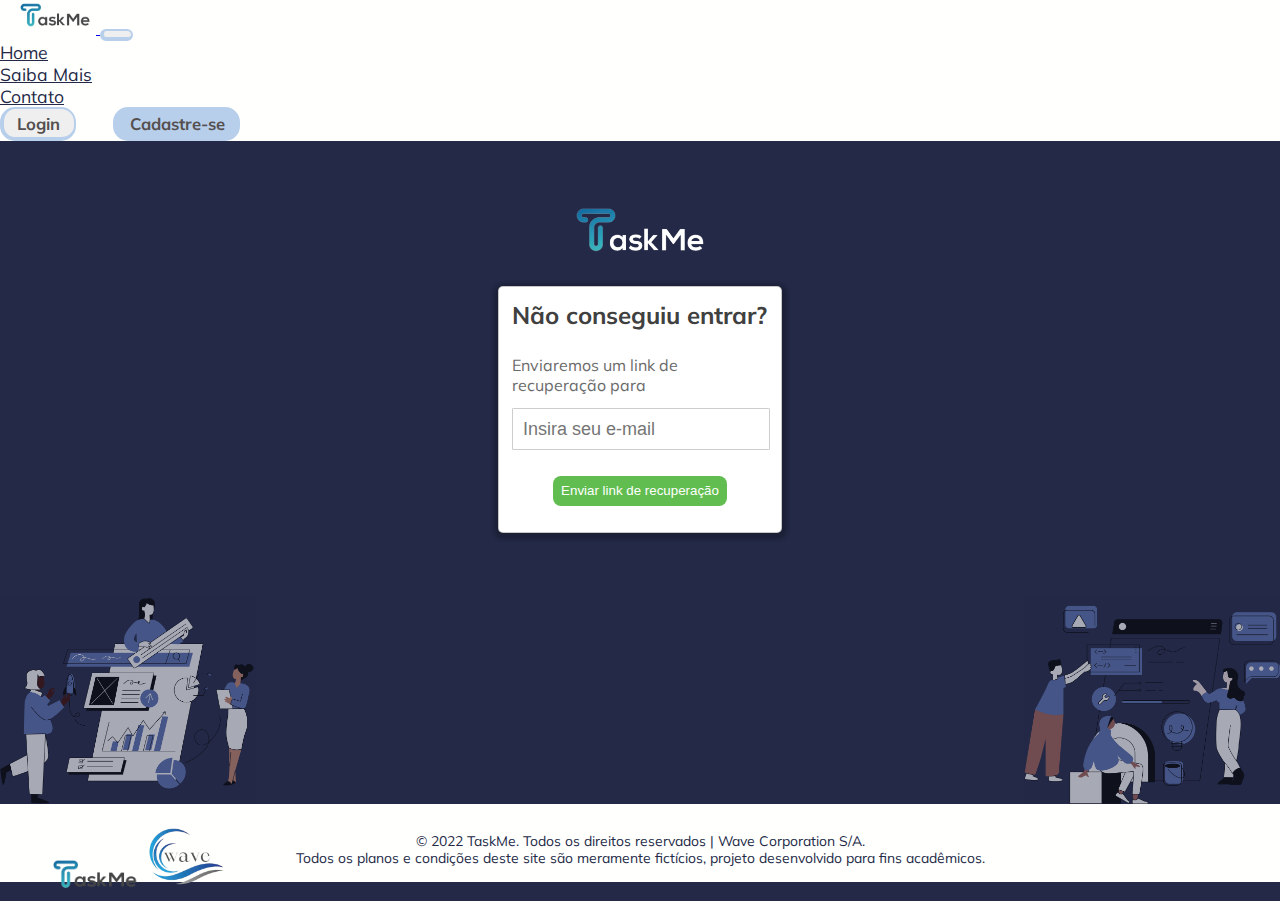
<file: Html/recuperacao-de-senha.html>
<!DOCTYPE html>
<html lang="pt-br">

<head>
    <meta charset="UTF-8">
    <meta http-equiv="X-UA-Compatible" content="IE=edge">
    <meta name="viewport" content="width=device-width, initial-scale=1.0">
    <link rel="preconnect" href="https://fonts.googleapis.com">
    <link rel="preconnect" href="https://fonts.gstatic.com" crossorigin>
    <link href="https://fonts.googleapis.com/css2?family=Mulish:ital,wght@0,400;0,700;1,200&display=swap"
        rel="stylesheet">
    <link href="https://cdn.jsdelivr.net/npm/bootstrap@5.2.0-beta1/dist/css/bootstrap.min.css" rel="stylesheet"
        integrity="sha384-0evHe/X+R7YkIZDRvuzKMRqM+OrBnVFBL6DOitfPri4tjfHxaWutUpFmBp4vmVor" crossorigin="anonymous">
    <link rel="stylesheet" href="../Css/style.css">
    <link rel="stylesheet" href="../Css/index.css">
    <link rel="stylesheet" href="../Css/recuperacao.css">
    <link rel="stylesheet" href="../Css/mediaquery-index.css">
    <link rel="shortcut icon" href="../img/icon.png" type="image/x-icon">
    <title>Esqueci a senha | Não consigo encontrar minha conta</title>

</head>

<body>
    <header class="navbar navbar-expand-lg navbar-light">
        <div class="container-fluid">
            <a class="navbar-brand" href="../index.html">
                <img class="navbar-logo" src="../img/taskme-logo.png" alt="Logo da TaskMe">
            </a>
            <button class="navbar-toggler" type="button" data-bs-toggle="collapse" data-bs-target="#navbarNav"
                aria-controls="navbarNav" aria-expanded="false" aria-label="Toggle navigation">
                <span class="navbar-toggler-icon"></span>
            </button>
            <div class="collapse navbar-collapse justify-content-end" id="navbarNav">
                <ul class="navbar-nav">
                    <li class="nav-item">
                        <a class="nav-link" aria-current="page" href="../index.html">Home</a>
                    </li>
                    <li class="nav-item">
                        <a class="nav-link" href="./detalhe.html">Saiba Mais</a>
                    </li>
                    <li class="nav-item">
                        <a class="nav-link" href="./contatos.html">Contato</a>
                    </li>
                </ul>
                <button class="botao-login"id="btnLog">Login</button>
                <button class="botao-cadastro" id="btnCad">Cadastre-se</button>
            </div>
        </div>
    </header>

    <main>
        <div class="imglogo">
            <img src="../imagens/taskme-logo-fundo-escuro.png" alt="TaskMe" class="logo">
        </div>
        <div class="cont">
            <div class="box">
                <h2>Não conseguiu entrar?</h2>
                <p>Enviaremos um link de recuperação para</p>
                <input type="email" name="email" id="email" placeholder="  Insira seu e-mail" class="email">
                <div id="text">
                    <p id="resposta"></p>
                </div>
                <input type="button" value="Enviar link de recuperação" class="botao" id="btn">
            </div>
        </div>
        <div class="imgs">
            <img src="../imagens/1.png" alt="">
            <img src="../imagens/2.png" alt="">
        </div>

        <footer>
            <section class="rodape">
                <div class="footer-logos">
                    <img class="logo-taskme" src="../img/taskme-logo.png" alt="Logo da TaskMe">
                    <img class="logo-wave" src="../img/wave-logo.png" alt="Logo da Wave">
                </div>
            </section>
            <section class="copyright">
                <p class="copyright-texto"> © 2022 TaskMe. Todos os direitos reservados | Wave Corporation S/A. <br>
                    Todos os planos e condições deste site são meramente fictícios, projeto desenvolvido para fins
                    acadêmicos.</p>
            </section>
        </footer>

    </main>
    <script src="https://code.jquery.com/jquery-3.6.0.min.js"></script>
    <script src="../js/model/model-recupera.js"></script>
    <script src="../js/views/view-recupera.js"></script>
    <script src="../js/controller/controller-recupera.js"></script>
    <script src="../js/script.js"></script>
</body>

</html>
</file>
<file: Css/style.css>
@import url('https://fonts.googleapis.com/css2?family=Mulish:ital,wght@0,200;0,300;0,400;0,500;0,600;0,700;0,800;0,900;1,200;1,300;1,400;1,500;1,600;1,700;1,800;1,900&display=swap');


body {
    background-color: #232946;
    font-family: 'Mulish', sans-serif;
}

body::-webkit-scrollbar {
    width: 18px;
}

body::-webkit-scrollbar-track {
    background: rgb(97, 95, 95);
}

body::-webkit-scrollbar-thumb {
    background-color: #232946;
    border-radius: 12px;
    border: 2px solid rgb(97, 95, 95);
}

header {
    background-color: #fffffe;
}

.navbar-logo {
    width: 5em;
    margin-left: 1em;
}

.nav-item {
    margin-right: 6em;
}

.nav-link {
    font-family: 'Mulish', sans-serif;
    font-size: 1.1em;
    color: #232946;
}

button {
    border: 2px #b8cfec solid;
    border-radius: 15px;
    color: rgb(85, 79, 79);
    font-weight: 700;
    font-size: 1.04em;
    padding: 0.2em .8em;
    margin-right: 2em;
    border-bottom: 4px #b8cfec solid;
    border-left: 4px #b8cfec solid;
    font-family: 'Mulish', sans-serif;
}

.botao-cadastro {
    background-color: #b8cfec;
}

.botao-cadastro:hover {
    background-color: #232946;
    border-color: #232946;
    color: #b8cfec
}

.botao-login:hover {
    border-color: #232946;
}

footer {
    background-color: #fffffe;
    width: 100%;
    bottom: 0;
}

.footer-logos {
    position: absolute;
    margin-left: 3em;
    margin-top: 1em;
}

.lista-footer {
    text-decoration: none;
    color: #232946;
    font-family: 'Mulish', sans-serif;
}

.lista-rodape {
    list-style-type: none;
}

.logo-wave {
    width: 8%;
}

.logo-taskme {
    width: 10%;
}

.copyright {
    background-color: #fffffe;
    color: #232946;
    padding: 1.8em 0 1em 0;
    width: 55%;
    margin: auto;
}

.copyright-texto {
    text-align: center;
    font-family: 'Mulish', sans-serif;
    font-size: .87em;
}

.menu-rodape {
    margin-left: 18em;
}

/* .ajustesBody{
background-color: #232946;
}
.navColor{
    background-color: #fffffe;
}
.rodapeColor{
    background-color: #fffffe;
}*/
</file>
<file: Css/mediaquery-index.css>
/* Media Query - Index - Rodapé */

/* Laptop 1024px */
@media (max-width: 1024px) {
    .copyright {
        padding: 1.8em 0 1em 1.2em;
    }
}


/* Tablet 768px */
@media (max-width: 768px) {
    footer{
        display: flex;
        flex-direction: column;
        width: 100%;
    }

    .footer-logos {
        position: relative;
        margin: 1em 0 0 20em;
    }

    .logo-wave {
        width: 15%;
    }
    
    .logo-taskme {
        width: 17%;
    }
    
    .copyright {
        width: 75%;
        padding: .2em 0 .2em 0;
    }

    .copyright-texto {
        font-size: .7em;
    }
}

/* Mobile L - 425px */
@media (max-width: 425px) {
    .footer-logos {
        margin: 1em 0 0 8.4em;
    }

    .logo-wave {
        width: 25%;
    }
    
    .logo-taskme {
        width: 27%;
    }
}

/* Mobile M - 375px */
@media (max-width: 375px) {
}

/* Mobile S - 320px */
@media (max-width: 320px) {
    .footer-logos {
        margin: 1em 0 0 6.4em;
    }

    .logo-wave {
        width: 30%;
    }
    
    .logo-taskme {
        width: 32%;
    }
}
</file>
<file: Css/style-contatos.css>
.estiloCard{
    max-width: 18rem;
}
.estiloGrid{
    row-gap: 0;
}

.corBtn{
   background-color:  #232946;
}
.corTxt{
    color: #fffffe ;
}
nav {
    background-color: #fffffe;
}

.imagem-sara {
    height: 289px;
}
</file>
<file: Css/detalhe.css>
/* Seção 1 - Saiba mais */

h1 {
    color: white;
    font-family: 'Mulish', sans-serif;
    text-align: center;
    margin: 1em 0 .5em 0;
}

.saibamais-logo {
    width: 5%;
    padding-bottom: 0.5em;
}

.saiba-mais{
    width: 80%;
    margin: 0 auto;
}

.saiba-mais-parte1, .saiba-mais-parte2, .saiba-mais-parte3 {
    display: flex;
    margin-bottom: 2em;
}

.texto-saiba-mais {
    color: white;
    font-family: 'Mulish', sans-serif;
    width: 40%;
    margin: auto 2em;
    font-size:1.1em;
}

.texto-saiba-mais2 {
    color: #232946;
    font-family: 'Mulish', sans-serif;
    width: 40%;
    margin: auto 2em;
}

.carousel1 {
    width: 60%;
}

/* Seção 2 - Planos */

.planos {
    display: flex;
    margin-left: 11em;
    margin-top: 4em;
}

.plano1, .plano2, .plano3 {
    display: flex;
    flex-direction: column;
    border: 2px white solid;
    background-color: white;
    border-radius: 1.5em;
    width: 25%;
    margin: 0 1em;
}

h2 {
    font-family: 'Mulish', sans-serif;
    color: #232946;
    font-size: 1.5em;
    text-align: center;
    font-weight: 700;
    margin: .5em 0;
}

.valor {
    font-size: 1.15em;
    width: 60%;
    margin: 0 auto;
    text-align: center;
    padding-bottom: 10px;
}

.medalha {
    width: 40%;
    margin: 5px auto;
}

li {
    list-style-type: none
}

ul{
    padding: 0.1px 10px;
}

span {
    color: #388df5;
}

/* Seção 3 - Perguntas Frequentes */

h3 {
    color: white;
    font-family: 'Mulish', sans-serif;
    font-size: 1.5em;
}

.perguntas-frequentes{
    width: 70%;
    margin: 2em auto;
}

.resposta{
    background-color: white;
    color: #232946;
    font-family: 'Mulish', sans-serif;
    border: none;
    border-radius: 0px;
    width: 100%;
    text-align: justify;
}

.botao-pergunta, .botao-pergunta1 {
    border-radius: 0px;
    color: #232946;
    font-family: 'Mulish', sans-serif;
    font-weight: 600;
    border: none;
    width: 100%;
    text-align: justify;
    padding-left: 25px ;
}

.botao-pergunta {
    background-color: rgb(211, 203, 203);
}

.botao-pergunta1 {
    background-color: rgb(235, 223, 223);
}

p {
    margin: 0px;
}
</file>
<file: Css/index.css>
@import url('https://fonts.googleapis.com/css2?family=Mulish:ital,wght@0,200;0,300;0,400;0,500;0,600;0,700;0,800;0,900;1,200;1,300;1,400;1,500;1,600;1,700;1,800;1,900&display=swap');

/* Carrosel */
.image-carousel {
    object-fit: cover;
    height: 37em;
    filter: opacity(.5);
}

h5 {
    font-family: 'Mulish', sans-serif;
    font-size: 2.2em;
    font-weight: 800;
    text-shadow: #232946 2px 2px 0px;
    color: white;
    padding-bottom: 6.5em;
}

.text-carousel {
    font-family: 'Mulish', sans-serif;
    text-shadow: #232946 2px 2px 0px;
    color: white;
    font-weight: 700;
    font-size: 1.2em;
    padding: 0 1em;
}
 
/* Seção 2 - Resumo */
.resumo-taskme {
    width: 60%;
    margin-bottom: 2em;
}

.texto-resumo {
    font-family: 'Mulish', sans-serif;
    text-align: center;
    color: white;
    font-size: 1.4em;
}

.resumo-botao {
    display: flex;
    justify-content: center;
    align-items: flex-start;
    margin-left: 3em;
    margin-top: 2em;
}

.botao-cadastre {
    border: 2px #b8cfec solid;
    padding: 3px 16px;
    background-color: #b8cfec;
    color: #232946;
    font-family: 'Mulish', sans-serif;
    text-decoration: none;
    font-size: 1.4em;
    border-radius: .7em;
}

.botao-cadastre:hover {
    color: #b8cfec;
    background-color: #232946;
}

.botao-texto {
    display: flex;
    flex-direction: column;
    justify-content: end
}

.imagem-main {
    width: 30%;
    margin-left: 3em;
}

.sencudária {
    margin: 6em 0 2em 5em;
    display: flex;
}

.google-play{
    width: 40%;
    margin-left: 3em;
}
</file>
<file: Css/recuperacao.css>
* {
    margin: 0;
    padding: 0;
}

body {
    font-family: 'Mulish', sans-serif;
    background-color: #232946;
}

.imglogo {
    text-align: center;
    margin-top: 5%;
}

.logo {
    width: 10%;
}

.cont {

    margin: 2% 0% 5% 0%;
    background: #232946;
    display: flex;
    flex-direction: row;
    justify-content: center;
    align-items: center;
}

.box {
    display: flex;
    flex-direction: column;
    background-color: white;
    width: 20%;
    padding: 1% 1% 1% 1%;
    border-radius: 5px;
    border: 1px solid;
    border-color: rgba(0, 0, 0, 0.22);
    box-shadow: 0.5px 2px 4px 4px rgba(0, 0, 0, 0.22);
}

h2 {
    color: rgb(64, 64, 64);
    padding-bottom: 10%;
}

.box p {
    color: rgb(107, 107, 107);
    font-size: 16px;
    padding-bottom: 5%;
}

.email {
    height: 40px;
    width: 100%;
    font-size: 18px;
    border: 1px solid;
    border-color: rgba(163, 159, 159, 0.531);
    border-radius: 1%;
    margin-bottom: 5%;
}

.botao {
    background-color: #61BD4F;
    color: #fff;
    border: 0px;
    padding: 3%;
    border-radius: 8px;
    align-self: center;
    cursor: pointer;
    margin-bottom: 5%;
}

.imgs {
    display: flex;
    justify-content: space-between;
    opacity: 0.6;
    /* position: absolute; */

}

.imgs img {
    width: 20%;
}

@media (max-width: 1000px) {

    .logo {
        width: 30%;
        margin-bottom: 8%;
    }

    .box {
        width: 60%;
        padding: 3%;
    }

    .imgs {
        display: none;
    }

    .alignMedia {
        text-align: center;
    }

    .imgMedia {
        display: flex;
        width: 50%;
        opacity: 0.7;
        margin-left: 23%;
    }

}

@media (min-width:1000px) {
    .imgMedia {
        display: none;
    }
}
</file>
